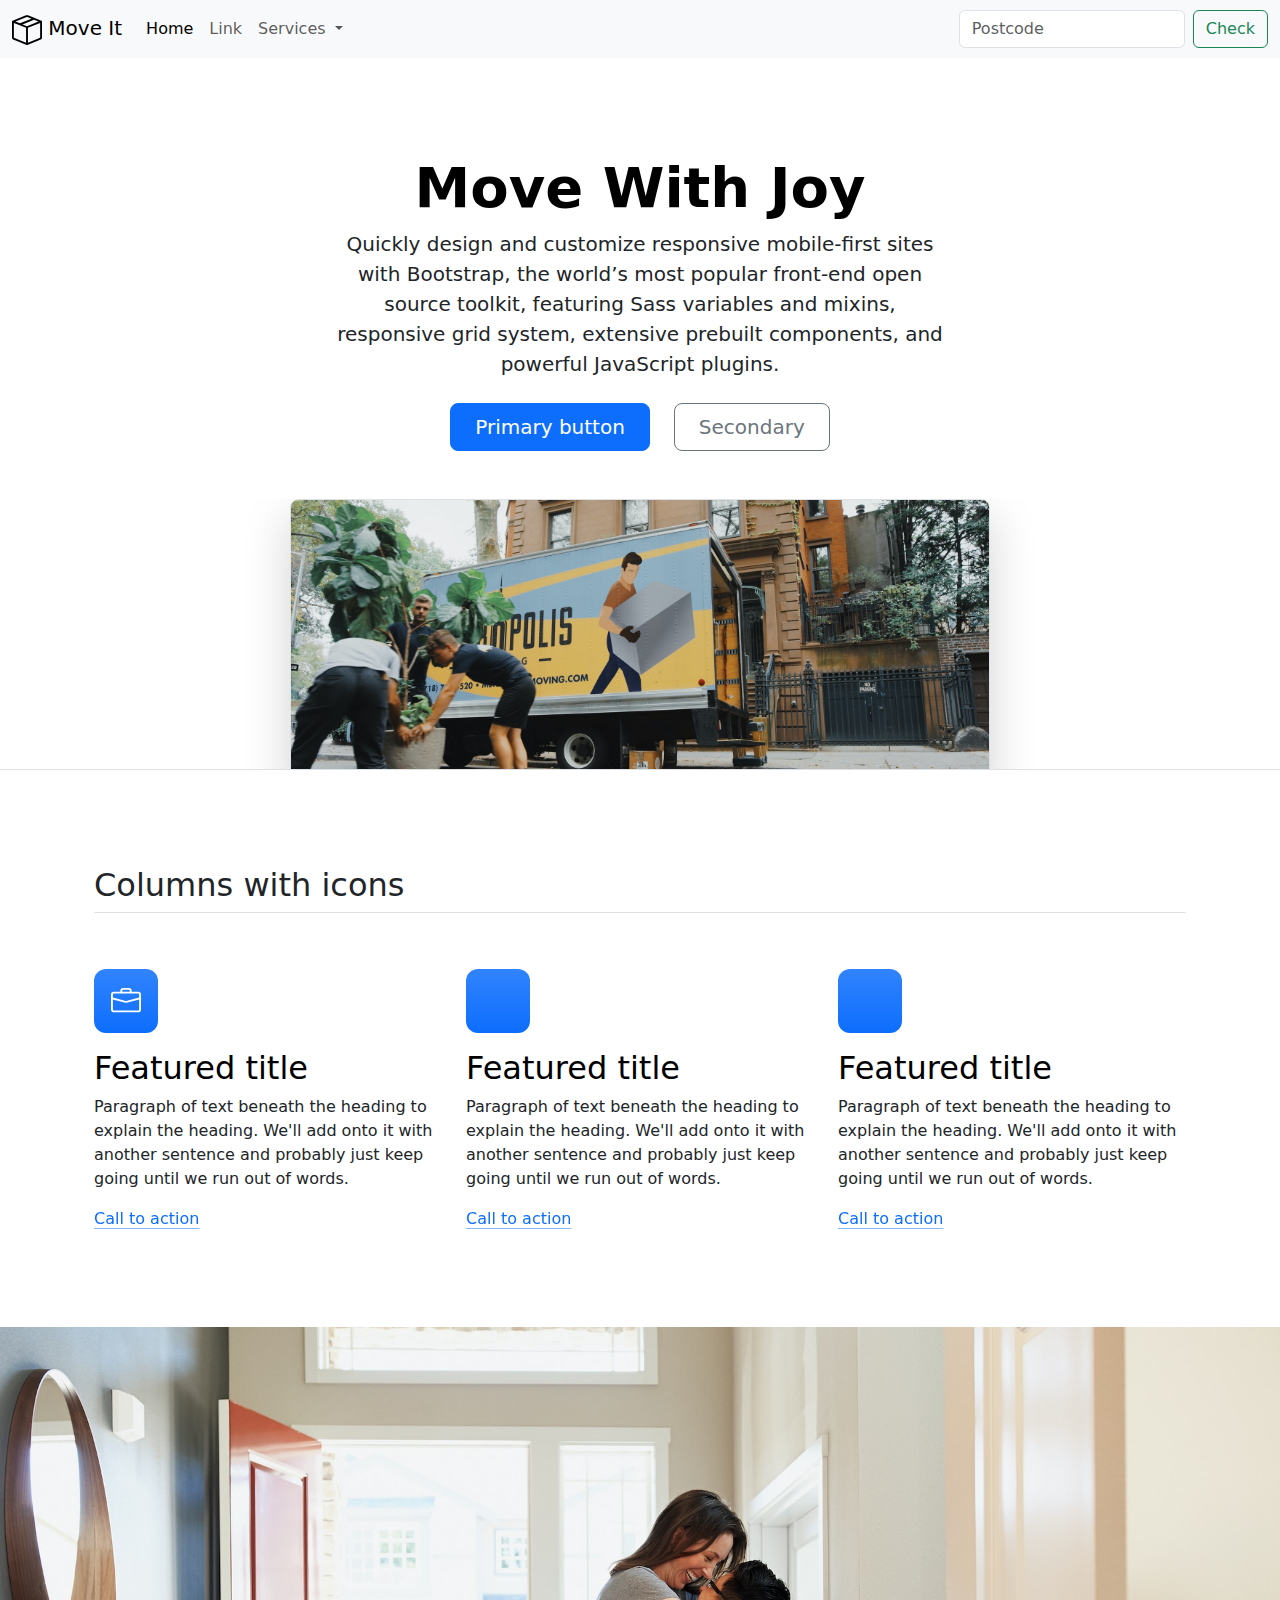
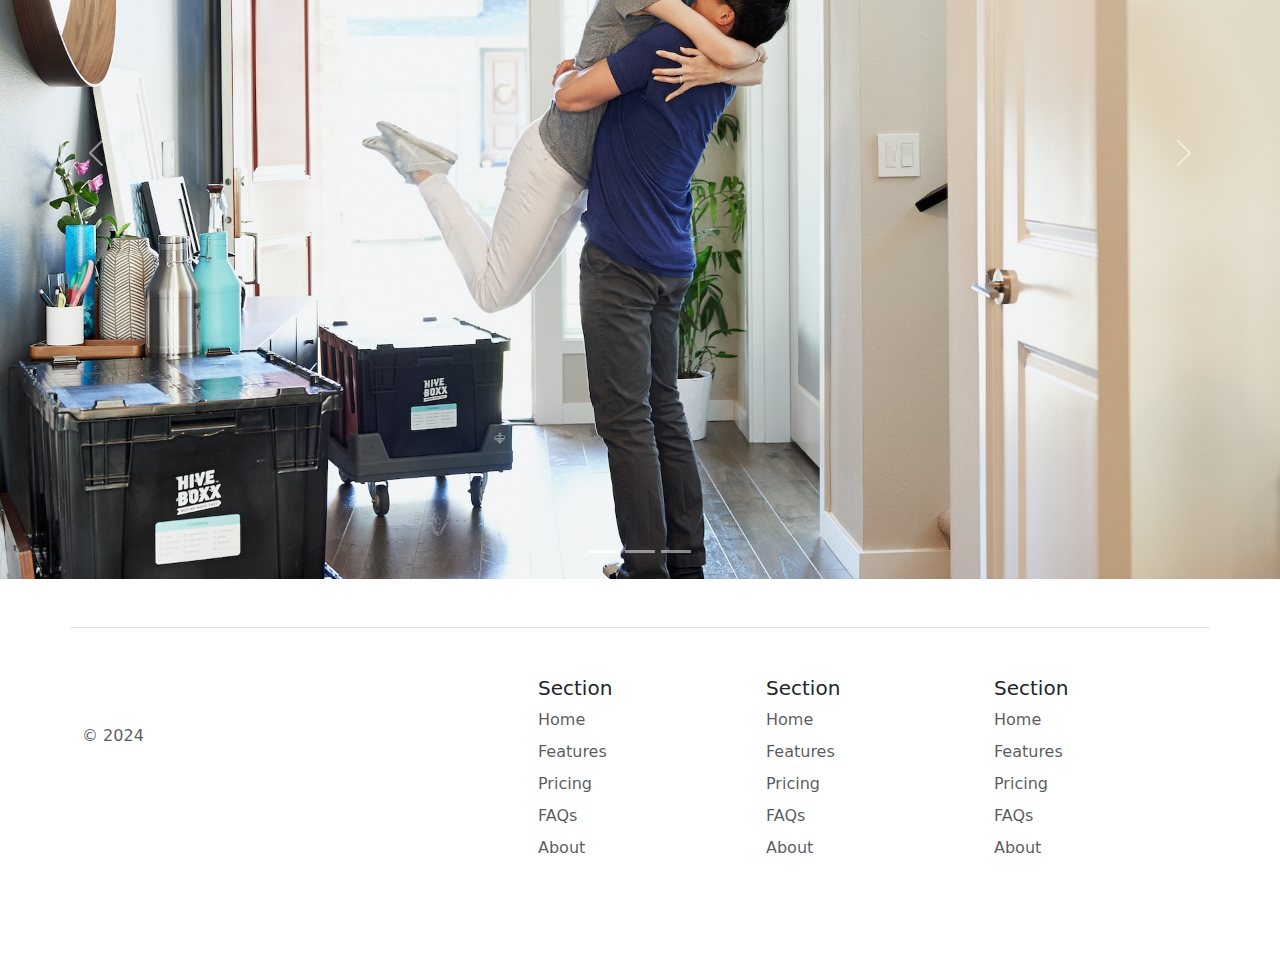
<file: Bootstrap Components/index.html>
<!DOCTYPE html>
<html lang="en">
<head>
    <meta charset="UTF-8">
    <meta name="viewport" content="width=device-width, initial-scale=1.0">
    <title>Move It</title>
    <link href="https://cdn.jsdelivr.net/npm/bootstrap@5.3.3/dist/css/bootstrap.min.css" rel="stylesheet" integrity="sha384-QWTKZyjpPEjISv5WaRU9OFeRpok6YctnYmDr5pNlyT2bRjXh0JMhjY6hW+ALEwIH" crossorigin="anonymous">

<style>
.feature-icon {
    width: 4rem;
    height: 4rem;
    border-radius: .75rem;
}


</style>
</head>
<body>
   <!--  Navbar -->
   <nav class="navbar navbar-expand-lg bg-body-tertiary">
    <div class="container-fluid">
      <a class="navbar-brand" href="#"> <img src="box-seam.svg" alt="logo" height="30"> Move It</a>
      <button class="navbar-toggler" type="button" data-bs-toggle="collapse" data-bs-target="#navbarSupportedContent" aria-controls="navbarSupportedContent" aria-expanded="false" aria-label="Toggle navigation">
        <span class="navbar-toggler-icon"></span>
      </button>
      <div class="collapse navbar-collapse" id="navbarSupportedContent">
        <ul class="navbar-nav me-auto mb-2 mb-lg-0">
          <li class="nav-item">
            <a class="nav-link active" aria-current="page" href="#">Home</a>
          </li>
          <li class="nav-item">
            <a class="nav-link" href="#">Link</a>
          </li>
          <li class="nav-item dropdown">
            <a class="nav-link dropdown-toggle" href="#" role="button" data-bs-toggle="dropdown" aria-expanded="false">
              Services
            </a>
            <ul class="dropdown-menu">
              <li><a class="dropdown-item" href="#">Action</a></li>
              <li><a class="dropdown-item" href="#">Another action</a></li>
              <li><hr class="dropdown-divider"></li>
              <li><a class="dropdown-item" href="#">Something else here</a></li>
            </ul>
          </li>
         
        </ul>
        <form class="d-flex" role="search">
          <input class="form-control me-2" type="search" placeholder="Postcode" aria-label="Search">
          <button class="btn btn-outline-success" type="submit">Check</button>
        </form>
      </div>
    </div>
  </nav>


  <!-- Hero section -->
  <div class="px-4 pt-5 my-5 text-center border-bottom">
    <h1 class="display-4 fw-bold text-body-emphasis">Move With Joy</h1>
    <div class="col-lg-6 mx-auto">
      <p class="lead mb-4">Quickly design and customize responsive mobile-first sites with Bootstrap, the world’s most popular front-end open source toolkit, featuring Sass variables and mixins, responsive grid system, extensive prebuilt components, and powerful JavaScript plugins.</p>
      <div class="d-grid gap-2 d-sm-flex justify-content-sm-center mb-5">
        <button type="button" class="btn btn-primary btn-lg px-4 me-sm-3">Primary button</button>
        <button type="button" class="btn btn-outline-secondary btn-lg px-4">Secondary</button>
      </div>
    </div>
    <div class="overflow-hidden" style="max-height: 30vh;">
      <div class="container px-5">
        <img src="./moving-van.jpg" class="img-fluid border rounded-3 shadow-lg mb-4" alt="Example image" width="700" height="500" loading="lazy">
      </div>
    </div>
  </div>
<!-- Feature Section -->
<div class="container px-4 py-5" id="featured-3">
    <h2 class="pb-2 border-bottom">Columns with icons</h2>
    <div class="row g-4 py-5 row-cols-1 row-cols-lg-3">
      <div class="feature col">
        <div class="feature-icon d-inline-flex align-items-center justify-content-center text-bg-primary bg-gradient fs-2 mb-3">
         <img src="./briefcase.svg" alt="briefcase" height="30">
        </div>
        <h3 class="fs-2 text-body-emphasis">Featured title</h3>
        <p>Paragraph of text beneath the heading to explain the heading. We'll add onto it with another sentence and probably just keep going until we run out of words.</p>
        <a href="#" class="icon-link">
          Call to action
          <svg class="bi"><use xlink:href="#chevron-right"></use></svg>
        </a>
      </div>
      <div class="feature col">
        <div class="feature-icon d-inline-flex align-items-center justify-content-center text-bg-primary bg-gradient fs-2 mb-3">
          <svg class="bi" width="1em" height="1em"><use xlink:href="#people-circle"></use></svg>
        </div>
        <h3 class="fs-2 text-body-emphasis">Featured title</h3>
        <p>Paragraph of text beneath the heading to explain the heading. We'll add onto it with another sentence and probably just keep going until we run out of words.</p>
        <a href="#" class="icon-link">
          Call to action
          <svg class="bi"><use xlink:href="#chevron-right"></use></svg>
        </a>
      </div>
      <div class="feature col">
        <div class="feature-icon d-inline-flex align-items-center justify-content-center text-bg-primary bg-gradient fs-2 mb-3">
          <svg class="bi" width="1em" height="1em"><use xlink:href="#toggles2"></use></svg>
        </div>
        <h3 class="fs-2 text-body-emphasis">Featured title</h3>
        <p>Paragraph of text beneath the heading to explain the heading. We'll add onto it with another sentence and probably just keep going until we run out of words.</p>
        <a href="#" class="icon-link">
          Call to action
          <svg class="bi"><use xlink:href="#chevron-right"></use></svg>
        </a>
      </div>
    </div>
  </div>

  <!-- Carousel -->
   <div class="container">
    
   </div>
  <div id="carouselExampleIndicators" class="carousel slide">
    <div class="carousel-indicators">
      <button type="button" data-bs-target="#carouselExampleIndicators" data-bs-slide-to="0" class="active" aria-current="true" aria-label="Slide 1"></button>
      <button type="button" data-bs-target="#carouselExampleIndicators" data-bs-slide-to="1" aria-label="Slide 2"></button>
      <button type="button" data-bs-target="#carouselExampleIndicators" data-bs-slide-to="2" aria-label="Slide 3"></button>
    </div>
    <div class="carousel-inner">
      <div class="carousel-item active">
        <img src="./couple.jpg" class="d-block w-100" alt="...">
      </div>
      <div class="carousel-item">
        <img src="./dog.jpg" class="d-block w-100" alt="...">
      </div>
      <div class="carousel-item">
        <img src="./family.jpg" class="d-block w-100" alt="...">
      </div>
    </div>
    <button class="carousel-control-prev" type="button" data-bs-target="#carouselExampleIndicators" data-bs-slide="prev">
      <span class="carousel-control-prev-icon" aria-hidden="true"></span>
      <span class="visually-hidden">Previous</span>
    </button>
    <button class="carousel-control-next" type="button" data-bs-target="#carouselExampleIndicators" data-bs-slide="next">
      <span class="carousel-control-next-icon" aria-hidden="true"></span>
      <span class="visually-hidden">Next</span>
    </button>
  </div>
</div>

<!-- Footer -->
<div class="container">
    <footer class="row row-cols-1 row-cols-sm-2 row-cols-md-5 py-5 my-5 border-top">
      <div class="col mb-3">
        <a href="/" class="d-flex align-items-center mb-3 link-body-emphasis text-decoration-none">
          <svg class="bi me-2" width="40" height="32"><use xlink:href="#bootstrap"></use></svg>
        </a>
        <p class="text-body-secondary">© 2024</p>
      </div>
  
      <div class="col mb-3">
  
      </div>
  
      <div class="col mb-3">
        <h5>Section</h5>
        <ul class="nav flex-column">
          <li class="nav-item mb-2"><a href="#" class="nav-link p-0 text-body-secondary">Home</a></li>
          <li class="nav-item mb-2"><a href="#" class="nav-link p-0 text-body-secondary">Features</a></li>
          <li class="nav-item mb-2"><a href="#" class="nav-link p-0 text-body-secondary">Pricing</a></li>
          <li class="nav-item mb-2"><a href="#" class="nav-link p-0 text-body-secondary">FAQs</a></li>
          <li class="nav-item mb-2"><a href="#" class="nav-link p-0 text-body-secondary">About</a></li>
        </ul>
      </div>
  
      <div class="col mb-3">
        <h5>Section</h5>
        <ul class="nav flex-column">
          <li class="nav-item mb-2"><a href="#" class="nav-link p-0 text-body-secondary">Home</a></li>
          <li class="nav-item mb-2"><a href="#" class="nav-link p-0 text-body-secondary">Features</a></li>
          <li class="nav-item mb-2"><a href="#" class="nav-link p-0 text-body-secondary">Pricing</a></li>
          <li class="nav-item mb-2"><a href="#" class="nav-link p-0 text-body-secondary">FAQs</a></li>
          <li class="nav-item mb-2"><a href="#" class="nav-link p-0 text-body-secondary">About</a></li>
        </ul>
      </div>
  
      <div class="col mb-3">
        <h5>Section</h5>
        <ul class="nav flex-column">
          <li class="nav-item mb-2"><a href="#" class="nav-link p-0 text-body-secondary">Home</a></li>
          <li class="nav-item mb-2"><a href="#" class="nav-link p-0 text-body-secondary">Features</a></li>
          <li class="nav-item mb-2"><a href="#" class="nav-link p-0 text-body-secondary">Pricing</a></li>
          <li class="nav-item mb-2"><a href="#" class="nav-link p-0 text-body-secondary">FAQs</a></li>
          <li class="nav-item mb-2"><a href="#" class="nav-link p-0 text-body-secondary">About</a></li>
        </ul>
      </div>
    </footer>
  </div>

    <script src="https://cdn.jsdelivr.net/npm/bootstrap@5.3.3/dist/js/bootstrap.bundle.min.js" integrity="sha384-YvpcrYf0tY3lHB60NNkmXc5s9fDVZLESaAA55NDzOxhy9GkcIdslK1eN7N6jIeHz" crossorigin="anonymous"></script>
</body>
</html>
</file>
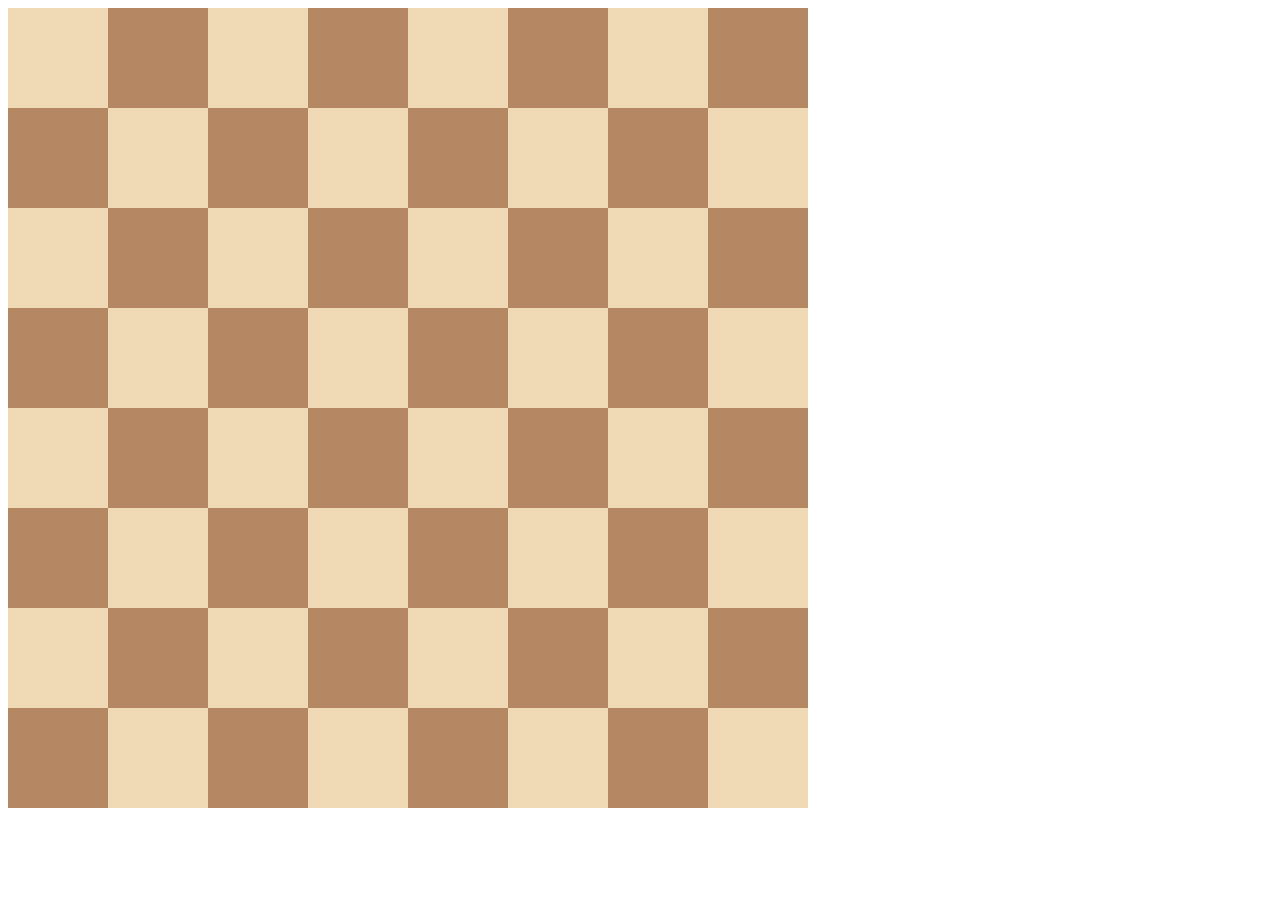
<file: Display_grid/index.html>
<!DOCTYPE html>
<html>

<head>
  <title>Chessboard</title>
  <style>
    /* Write your code here */
    /* Each square should be 100px by 100px */
    /* My colours for white: #f0d9b5, black: #b58863 */

    .container {
display: grid;
grid-template-columns: 1fr 1fr 1fr 1fr 1fr 1fr 1fr 1fr;
grid-template-rows: 1fr 1fr 1fr 1fr 1fr 1fr 1fr 1fr;
width: 800px ;
    }
    .white {
background-color:#f0d9b5  ;
width: 100px;
height: 100px;
    }
    .black {
background-color: #b58863;
width: 100px;
height: 100px;
    }
  </style>
</head>

<body>
  <div class="container">
    <div class="white"></div>
    <div class="black"></div>
    <div class="white"></div>
    <div class="black"></div>
    <div class="white"></div>
    <div class="black"></div>
    <div class="white"></div>
    <div class="black"></div>
    <div class="black"></div>
    <div class="white"></div>
    <div class="black"></div>
    <div class="white"></div>
    <div class="black"></div>
    <div class="white"></div>
    <div class="black"></div>
    <div class="white"></div>
    <div class="white"></div>
    <div class="black"></div>
    <div class="white"></div>
    <div class="black"></div>
    <div class="white"></div>
    <div class="black"></div>
    <div class="white"></div>
    <div class="black"></div>
    <div class="black"></div>
    <div class="white"></div>
    <div class="black"></div>
    <div class="white"></div>
    <div class="black"></div>
    <div class="white"></div>
    <div class="black"></div>
    <div class="white"></div>
    <div class="white"></div>
    <div class="black"></div>
    <div class="white"></div>
    <div class="black"></div>
    <div class="white"></div>
    <div class="black"></div>
    <div class="white"></div>
    <div class="black"></div>
    <div class="black"></div>
    <div class="white"></div>
    <div class="black"></div>
    <div class="white"></div>
    <div class="black"></div>
    <div class="white"></div>
    <div class="black"></div>
    <div class="white"></div>
    <div class="white"></div>
    <div class="black"></div>
    <div class="white"></div>
    <div class="black"></div>
    <div class="white"></div>
    <div class="black"></div>
    <div class="white"></div>
    <div class="black"></div>
    <div class="black"></div>
    <div class="white"></div>
    <div class="black"></div>
    <div class="white"></div>
    <div class="black"></div>
    <div class="white"></div>
    <div class="black"></div>
    <div class="white"></div>
  </div>
</body>

</html>
</file>
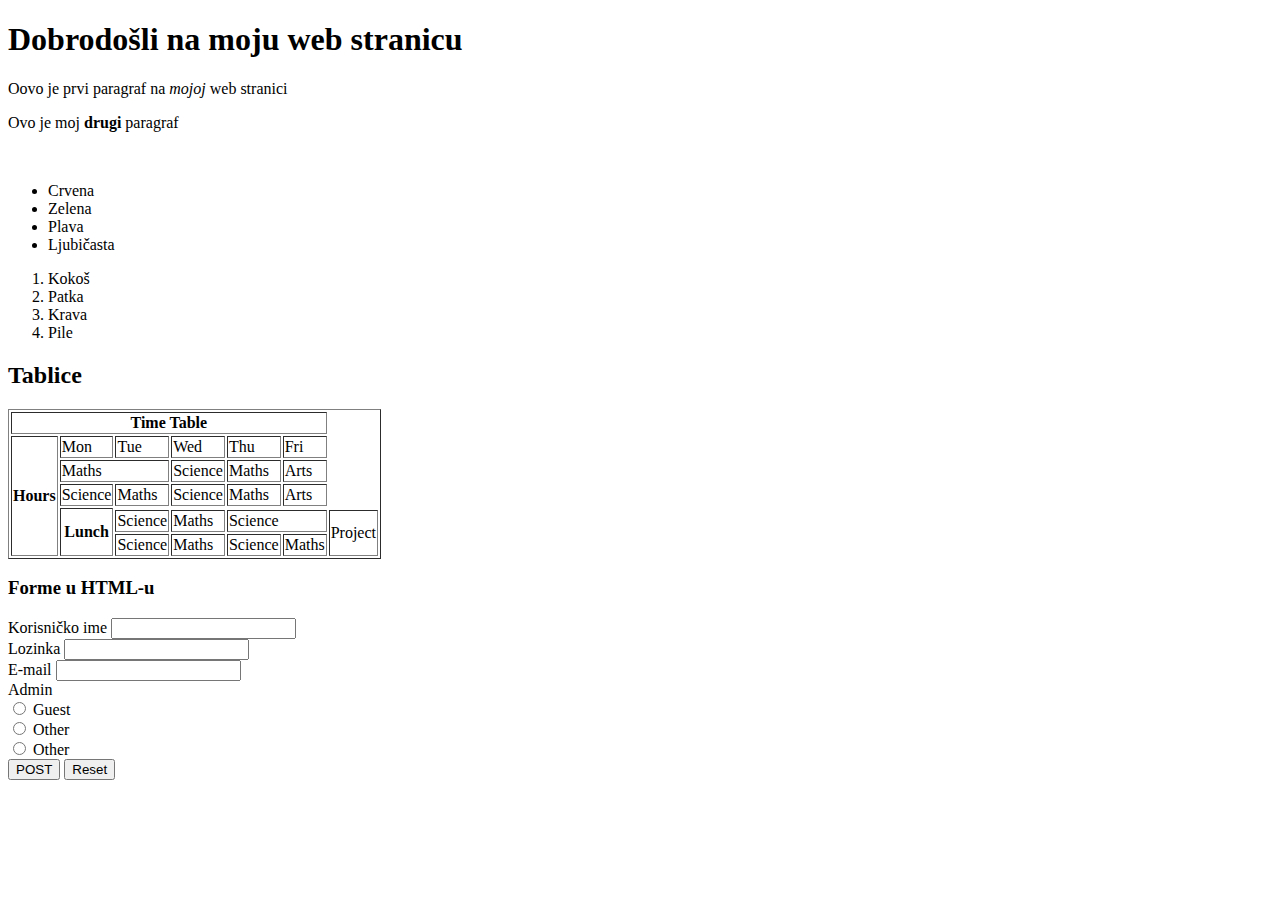
<file: kolokvij/index.html>
<!DOCTYPE html>
<html lang="en">
<head>
    <meta charset="UTF-8">
    <meta name="viewport" content="width=device-width, initial-scale=1.0">
    <meta name="author" content="Barbara Kmet">
    <title>Barbara Kmet</title>
    <title>Moja web stranca</title>
</head>
<h1>Dobrodošli na moju web stranicu</h1>
<p>Oovo je prvi paragraf na <em>mojoj</em> web stranici</p>
<p>Ovo je moj <strong>drugi</strong> paragraf</p>
<br>
<ul>
    <li>Crvena</li>
    <li>Zelena</li>
    <li>Plava</li>
    <li>Ljubičasta</li>
</ul>
<ol>
    <li>Kokoš</li>
    <li>Patka</li>
    <li>Krava</li>
    <li>Pile</li>
</ol>
<a href="https://www.unisb.hr/"></a>
<a href="https://www.youtube.com/"></a>

<h2>Tablice</h2>

<table border="1">
    <tr>
<th colspan="6"> Time Table</th>

    </tr>
    <tr>
        <th rowspan="6">Hours</th>
        <td>Mon</td>
        <td>Tue</td>
        <td>Wed</td>
        <td>Thu</td>
        <td>Fri</td>
    </tr>
    <tr>
        <td colspan="2">Maths</td>
        <td>Science</td>
        <td>Maths</td>
        <td>Arts</td>

    </tr>
<tr>
    <td>Science</td>
    <td>Maths</td>
    <td>Science</td>
    <td>Maths</td>
    <td>Arts</td>
</tr>
<tr>
    <th rowspan="6">Lunch</th>
</tr>
<tr>
    <td>Science</td>
    <td>Maths</td>
    <td colspan="2">Science</td>
    <td colspan="2" rowspan="2"> Project</td>
</tr>
<tr>
    <td>Science</td>
    <td>Maths</td>
    <td>Science</td>
    <td>Maths</td>

</tr>


</table>

<h3>Forme u HTML-u</h3>
<form action="" method="get">
    <label for="name">Korisničko ime</label>
    <input type="text" id="name"> <br>
    <label >Lozinka</label>
    <input type="password"> <br>
    <label >E-mail</label>
<input type="email" required> <br>
<label >Admin</label> <br>
<input type="radio" name="admin" id="Admin" value="Admin">
<label for="Guest ">Guest</label> <br>
<input type="radio" name="guest" id="guest" value="guest">
<label for="Other ">Other</label> <br>
<input type="radio" name="other" id="Other" value="Other">
<label for="other ">Other</label> <br>
<input type="submit" value="POST">
<input type="reset" value="Reset">
</form>



<body>
</file>
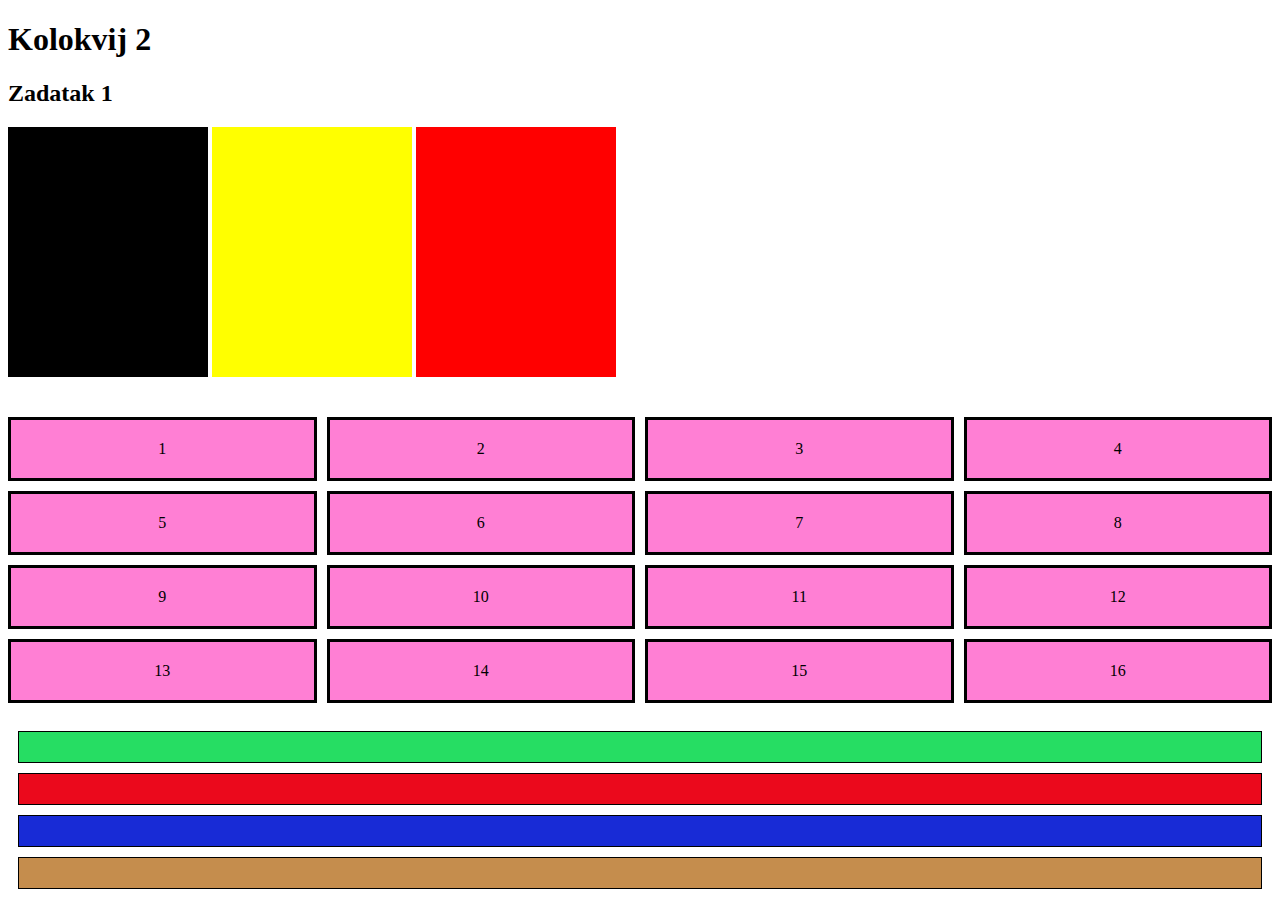
<file: kolokvij_2/index.html>
<!DOCTYPE html>
<html lang="en">
<head>
    <meta charset="UTF-8">
    <meta name="viewport" content="width=device-width, initial-scale=1.0">
    <title>Document</title>
</head>
<body>
    
    <style>
        /* Zadatak 1 */
        p{
            margin: 0;
        }
        .black {
      display: inline-block;
      width: 200px;
      height: 250px;
      background-color:rgb(0, 0, 0);
     
    }

    .yellow {
      display: inline-block;
      width: 200px;
      height: 250px;
      background-color : yellow;
      
    }

    .red {
      display: inline-block;
      width: 200px;
      height: 250px;
      background-color: red;
     
    }
     
     
    </style>
    
</head>
<body>
    <h1>Kolokvij 2</h1>
   <h2>Zadatak 1</h2>

  <div class="black"></div>
  <div class="yellow"></div>
  <div class="red"></div>
  

  <style>
    
    .grid {display: grid; grid-template-columns: 1fr 1fr 1fr 1fr; gap: 10px;}
    .cell {padding: 20px; text-align: center; border: solid; background-color: rgb(255, 127, 212);}
    .jedan {border: 1px solid; border-color: black; padding: 15px; margin: 10px; background-color: rgb(38, 221, 99);}
    .dva {border: 1px solid; border-color: black; padding: 15px; margin: 10px; background-color: rgb(235, 9, 28);}
    .tri {border: 1px solid; border-color: black; padding: 15px; margin: 10px; background-color: rgb(24, 43, 214);}
    .cetiri {border: 1px solid; border-color: black; padding: 15px; margin: 10px; background-color: rgb(197, 141, 77);}
</style>
</head>
<body>
<div class="crni"></div>
<div class="zuti"></div>
<div class="crveni"></div>
<br><br>
<div class="grid">
    <div class="cell">1</div>
    <div class="cell">2</div>
    <div class="cell">3</div>
    <div class="cell">4</div>
    <div class="cell">5</div>
    <div class="cell">6</div>
    <div class="cell">7</div>
    <div class="cell">8</div>
    <div class="cell">9</div>
    <div class="cell">10</div>
    <div class="cell">11</div>
    <div class="cell">12</div>
    <div class="cell">13</div>
    <div class="cell">14</div>
    <div class="cell">15</div>
    <div class="cell">16</div>
</div>
<br>
<div class="jedan"></div>
<div class="dva"></div>
<div class="tri"></div>
<div class="cetiri"></div>
<p></p>
<p></p>
<p></p>
<p></p>
<p></p>
</body>
</html>

  



</body>
</html>









</body>
</html>
</file>
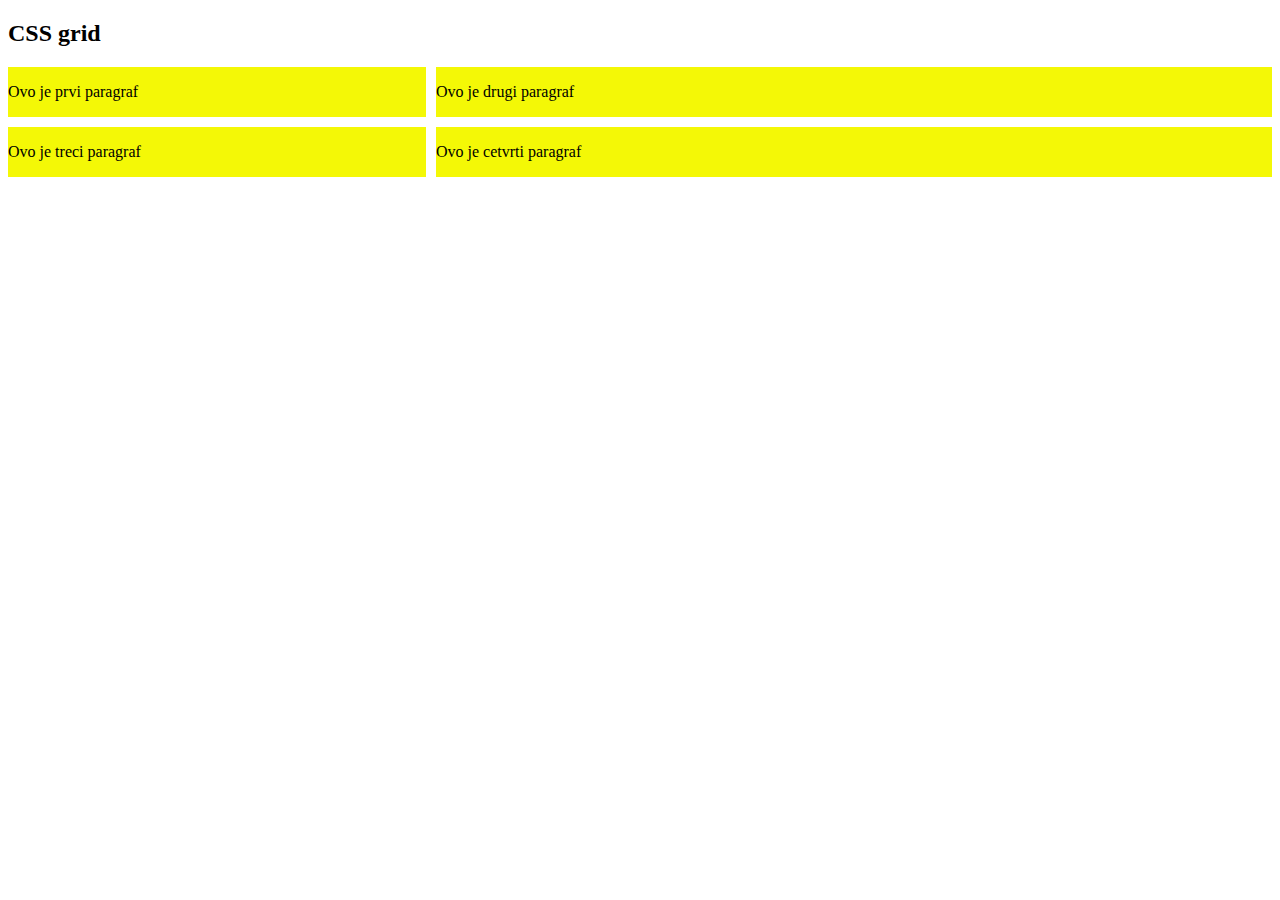
<file: CSSgrid.html>
<!DOCTYPE html>
<html lang="en">
<head>
    <meta charset="UTF-8">
    <meta name="viewport" content="width=device-width, initial-scale=1.0">
    <title>CSS grid</title>

    <style>
        .container{
display: grid;
grid-template-columns: 1fr 2fr;
grid-template-rows: 1fr 1fr ;
gap: 10px;
        }
        .container > * {
            background-color: rgb(244, 248, 6);
           

        }
    </style>
</head>
<body>
    <h2>CSS grid</h2>
    <div class="container">
<div class="prvi">
    <p>Ovo je prvi paragraf</p>
</div>
<div class="drugi">
    <p>Ovo je drugi paragraf</p>
</div>
<div class="treci">
    <p>Ovo je treci paragraf</p>
</div>
<div class="cetvrti">
    <p>Ovo je cetvrti paragraf</p>
</div>


    </div>
</body>
</html>
</file>
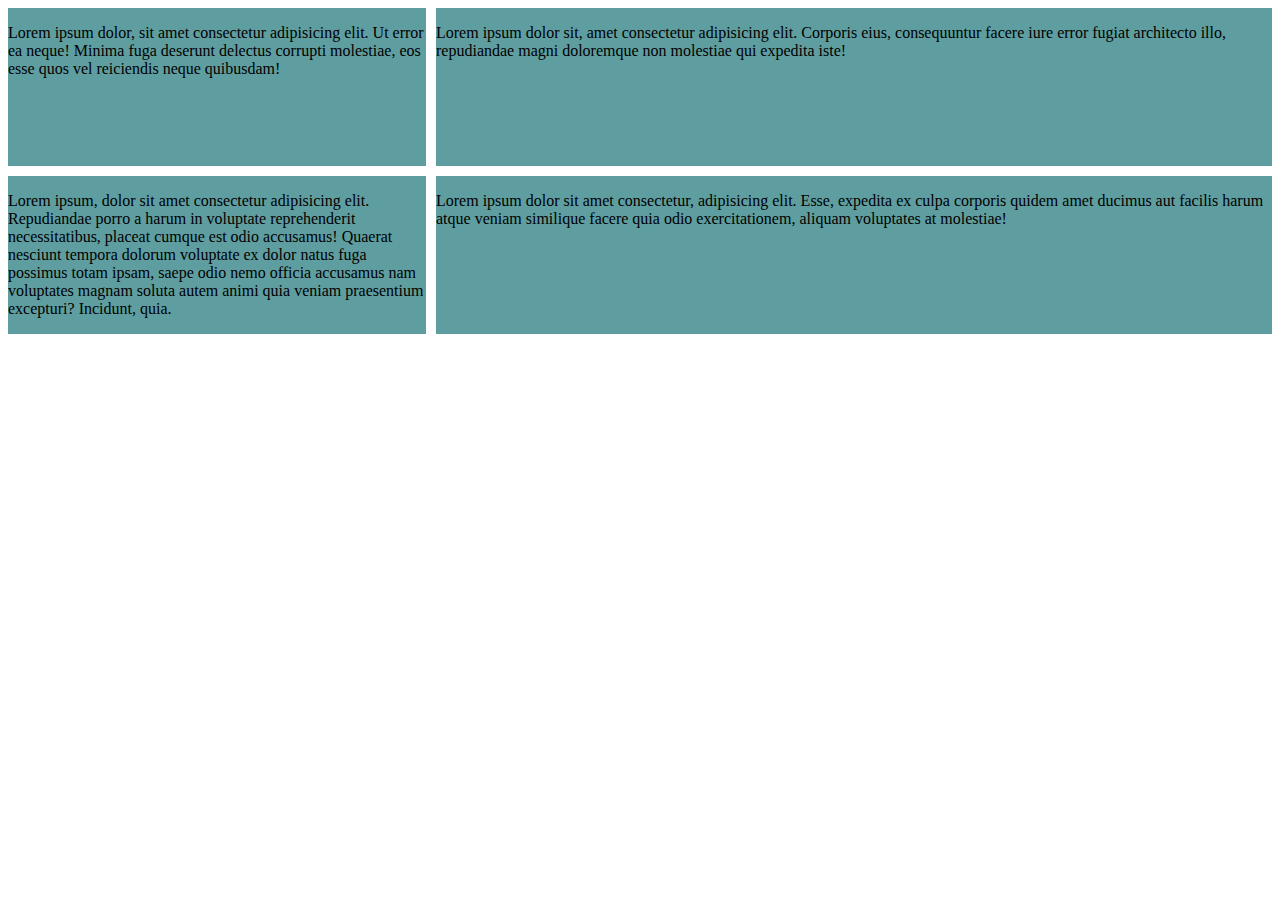
<file: Display_grid/example.html>
<!DOCTYPE html>
<html>

<head>
  <title>CSS Grid vs Flexbox</title>
  <style>
    .container {
      display: grid;
      grid-template-columns: 1fr 2fr;
      grid-template-rows: 1fr 1fr;
      gap: 10px
    }

    .container>* {
      background-color: cadetblue;
    }
  </style>
</head>

<body>
  <div class="container">
    <div class="one">
      <p>Lorem ipsum dolor, sit amet consectetur adipisicing elit. Ut error ea neque! Minima fuga deserunt delectus
        corrupti molestiae, eos esse quos vel reiciendis neque quibusdam!</p>
    </div>
    <div class="two">
      <p>Lorem ipsum dolor sit, amet consectetur adipisicing elit. Corporis eius, consequuntur facere iure error fugiat
        architecto illo, repudiandae magni doloremque non molestiae qui expedita iste!</p>
    </div>
    <div class="three">
      <p>Lorem ipsum, dolor sit amet consectetur adipisicing elit. Repudiandae porro a harum in voluptate reprehenderit
        necessitatibus, placeat cumque est odio accusamus! Quaerat nesciunt tempora dolorum voluptate ex dolor natus
        fuga possimus totam ipsam, saepe odio nemo officia accusamus nam voluptates magnam soluta autem animi quia
        veniam praesentium excepturi? Incidunt, quia.</p>
    </div>
    <div>
      <p>Lorem ipsum dolor sit amet consectetur, adipisicing elit. Esse, expedita ex culpa corporis quidem amet ducimus
        aut facilis harum atque veniam similique facere quia odio exercitationem, aliquam voluptates at molestiae!</p>
    </div>
  </div>

</body>

</html>
</file>
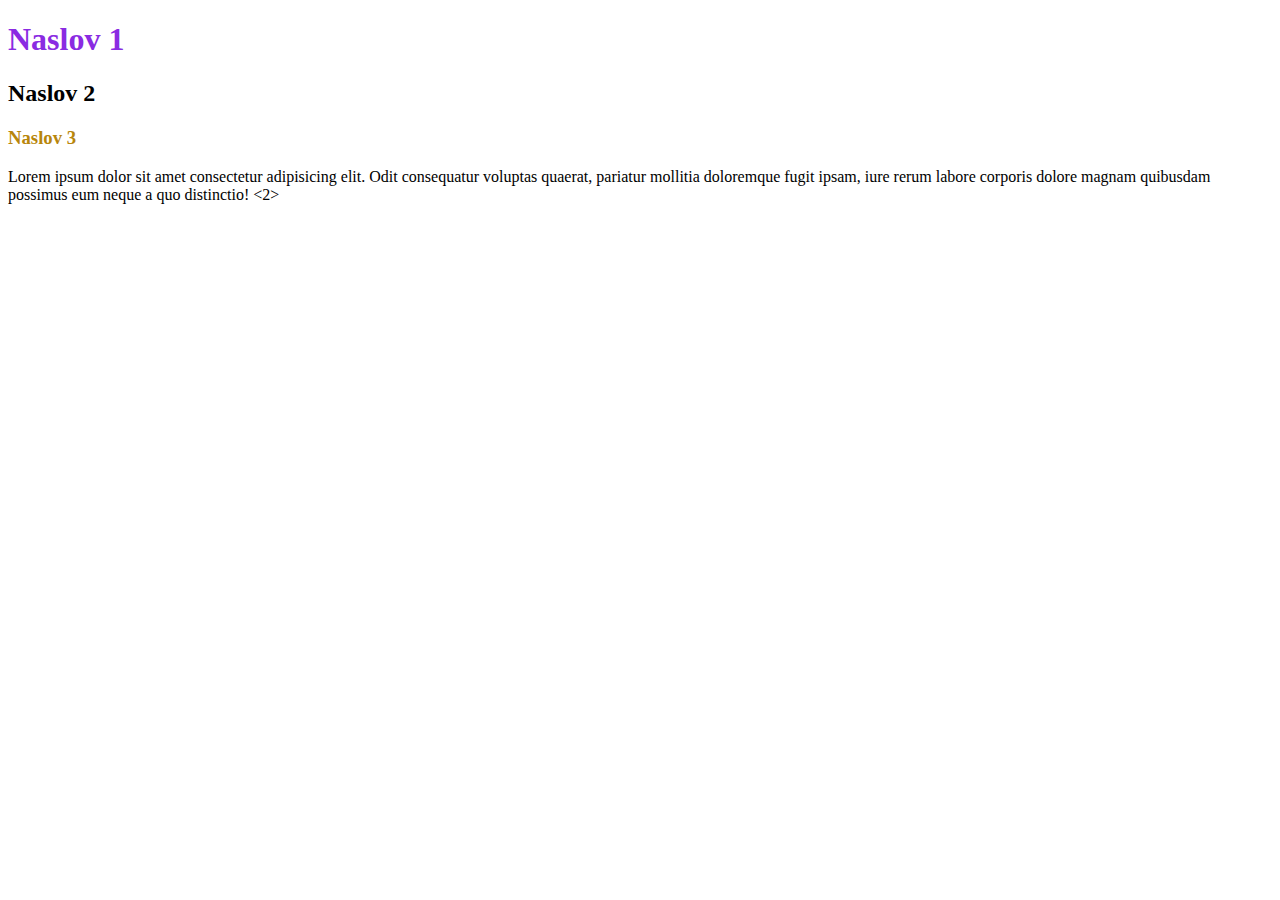
<file: dodavanje_css/dodavanje_css.html>
<!DOCTYPE html>
<html lang="en">
<head>
    <meta charset="UTF-8">
    <meta name="viewport" content="width=device-width, initial-scale=1.0">
    <title>Dodavanje CSS-a</title>
    <link rel="stylesheet" href="">
<!-- Internal CSS -->
 <style>


 </style>
</head>
<body>
    <h1 style="color: blueviolet;">Naslov 1</h1> <!-- inline CSS -->
    <h2>Naslov 2</h2>
    <h3 style="color: darkgoldenrod;">Naslov 3</h3>
   
    <p>Lorem ipsum dolor sit amet consectetur adipisicing elit. Odit consequatur voluptas quaerat, pariatur mollitia doloremque fugit ipsam, iure rerum labore corporis dolore magnam quibusdam possimus eum neque a quo distinctio!
    <2></2></p>
  
    <link rel="preconnect" href="https://fonts.google.com/specimen/Montserrat"
    div width height 200 pixela
    























</body>

</html>
</file>
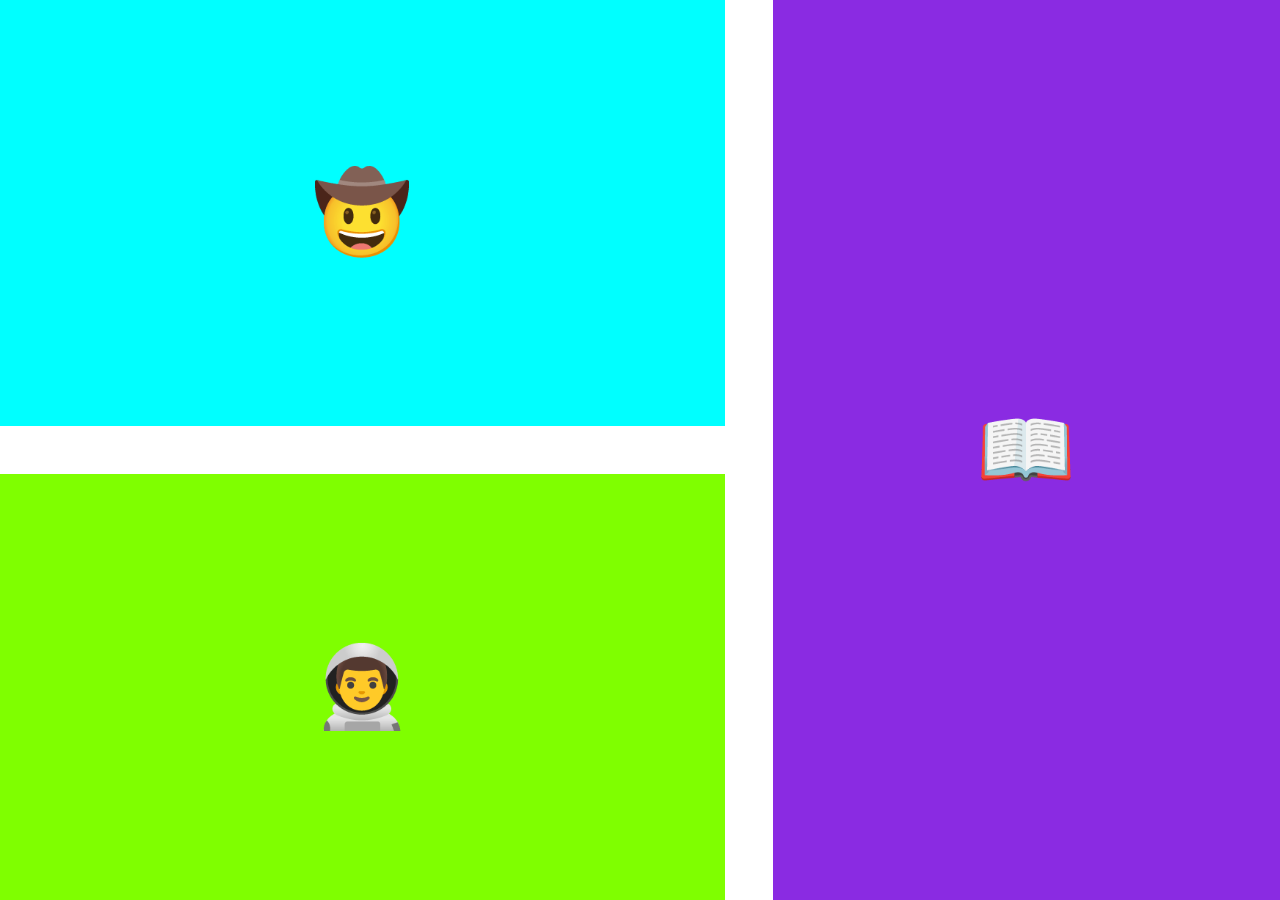
<file: Grid_placement/exercise1.html>
<!DOCTYPE html>
<html lang="en">

<head>
  <meta charset="UTF-8">
  <meta name="viewport" content="width=device-width, initial-scale=1.0">
  <title>Grid Placement</title>
  <style>
    body {
      padding: 0;
      margin: 0;
    }

    .container {
      height: 100vh;
      display: grid;
      gap: 3rem;
      grid-template-columns: 1fr 1fr 1.5fr;
      grid-template-rows: 1fr 1fr;
    }

    .item {
      font-size: 5rem;
      color: white;
      font-family: Arial, Helvetica, sans-serif;
      background-color: blueviolet;
      display: flex;
      align-items: center;
      justify-content: center;
    }
.cowboy {
background-color: aqua;
grid-column: span 2;


}
.astronaut {
background-color: chartreuse;
order: 1;
grid-column: span 2;
}
.book {
grid-row: span 2;
}

  </style>
</head>

<body>
  <div class="container">
    <div class="item cowboy">🤠</div>
    <div class="item astronaut">👨‍🚀</div>
    <div class="item book">📖</div>
  </div>
</body>

</html>
</file>
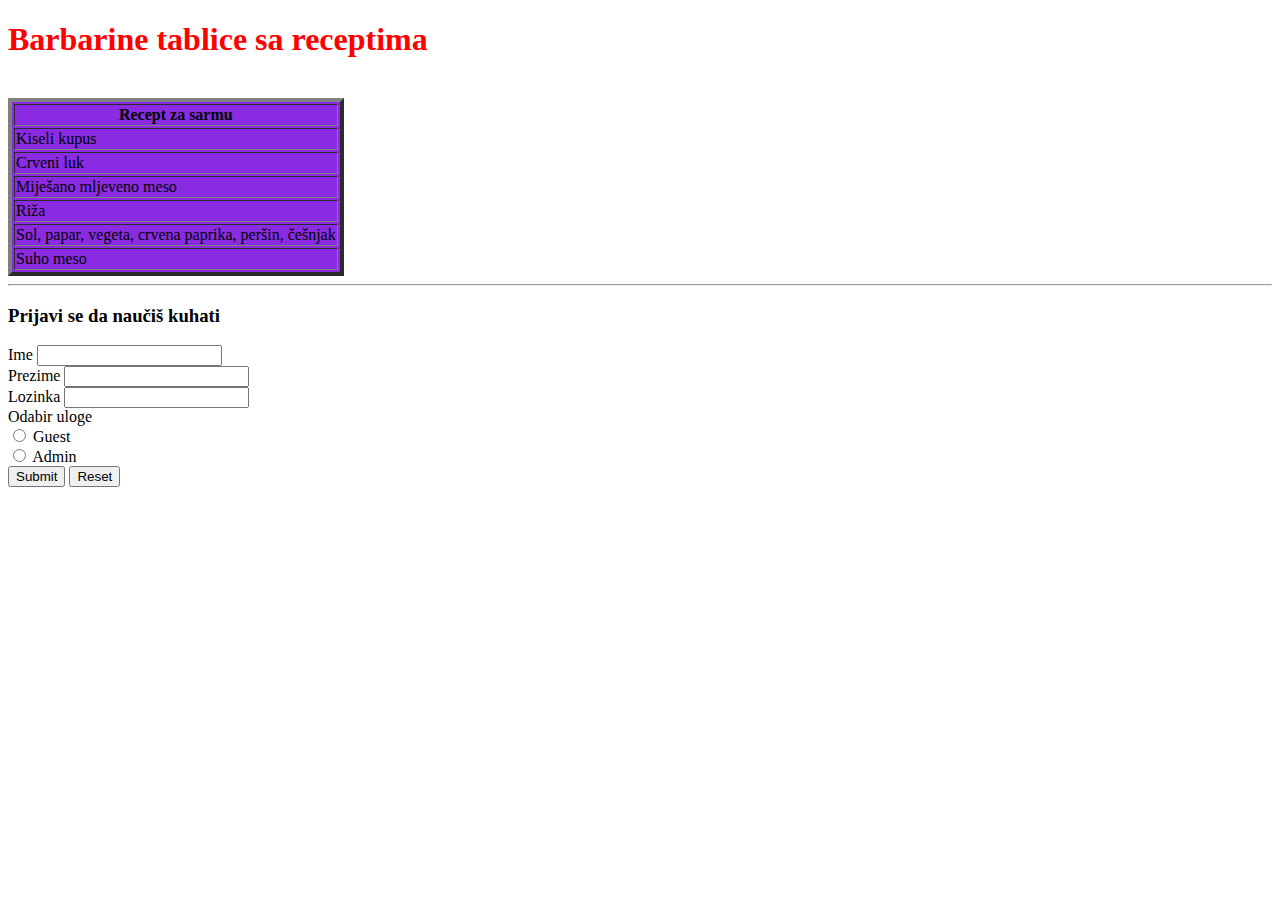
<file: zadace/zadaca2.html>
<!DOCTYPE html>
<html lang="en">
<head>
    <meta charset="UTF-8">
    <meta name="viewport" content="width=device-width, initial-scale=1.0">
    <meta name="author" content="Barbara Kmet">
    <title>Barbara Kmet</title>
    <title>Document</title>
</head>
<body>
  <h1 style="color: red;"> Barbarine tablice sa receptima</h1>
    <table>
<br>

<table border="4" style="background-color: blueviolet;">
    <tr>
        <th colspan="3">Recept za sarmu</th>
        
    </tr>
<tr>
    <td>Kiseli kupus</td>
</tr>
<tr>
    <td>Crveni luk</td>
</tr>
<tr>
    <td>Miješano mljeveno meso</td>
</tr>
<tr>
    <td> Riža </td>
</tr>
<tr>
    <td>Sol, papar, vegeta, crvena paprika, peršin, češnjak</td>
</tr>
<tr>
    <td> Suho meso</td>
</tr>






    </table>

<hr>
<h3>Prijavi se da naučiš kuhati</h3>

<label for="name">Ime</label>
<input type="text" id="name"> <br>
<label for=""> Prezime </label>
<input type="text" name="prezime" id="prezime" > <br>

<label >Lozinka</label>
<input type="password"> <br>

<label >Odabir uloge</label> <br>
<input type="radio" name="uloga" id="gost" value="gost">
<label for="gost ">Guest</label> <br>
<input type="radio" name="uloga" id="admin" value="admin">
<label for="other ">Admin</label> <br>

<input type="submit" value="Submit">
<input type="reset" value="Reset">
</form>


<br>
</file>
